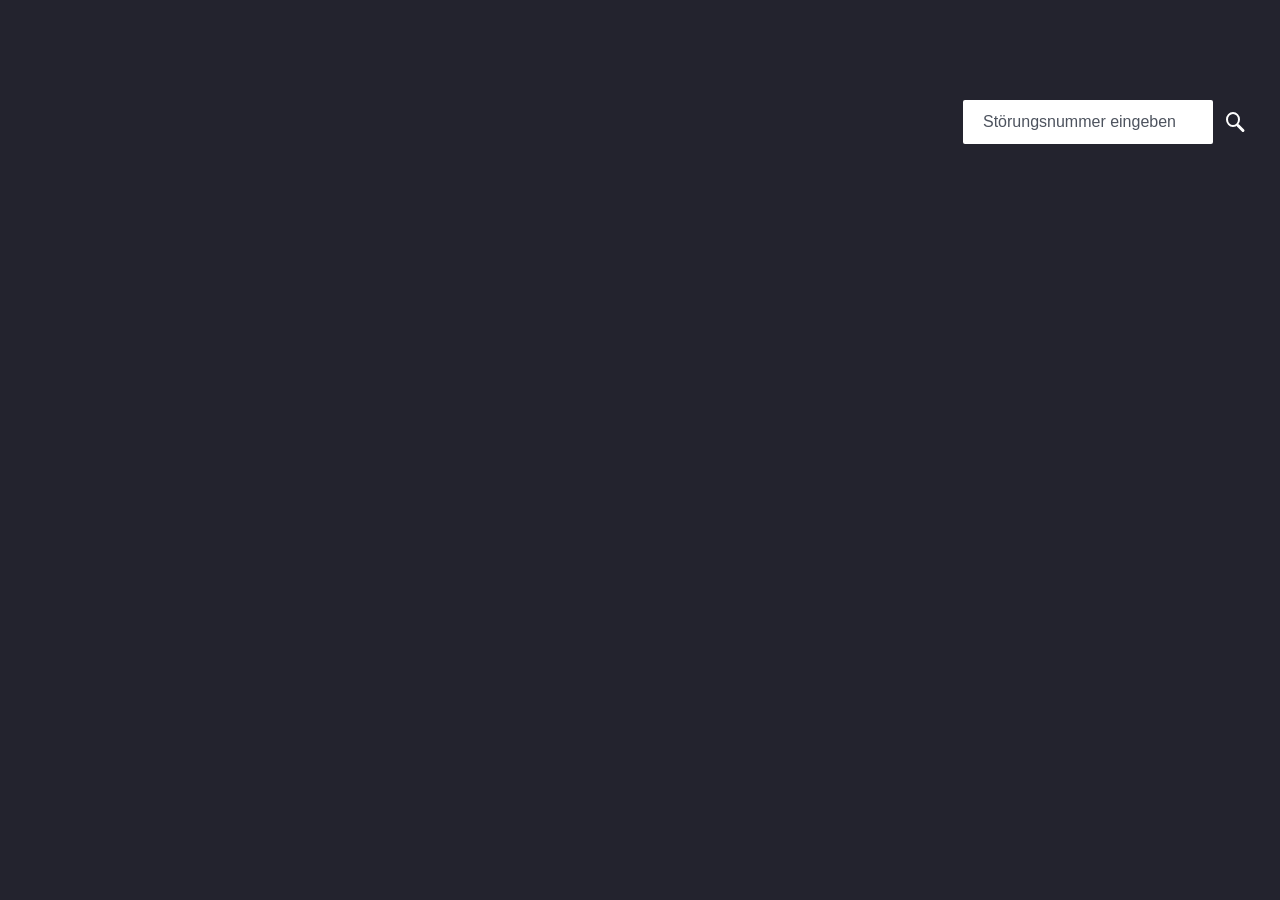
<file: webapp/Anhangsverzeichnis/index.html>
<!--/*-------------------------
Quelle externer Code:
http://tutorialzine.com/2014/09/cute-file-browser-jquery-ajax-php/
------------------------------>

<!DOCTYPE html>
<html>
<head lang="en">
	<meta charset="UTF-8">
	<meta name="viewport" content="width=device-width, initial-scale=1, maximum-scale=1">
    <link rel="shortcut icon" href="assets/img/favicon.ico">

	<title>Anhangsverzeichniss</title>


	<!-- Include our stylesheet -->
	<link href="assets/css/styles.css" rel="stylesheet"/>

</head>
<body>

	<div class="filemanager">

		<div class="search">
			<input type="search" placeholder="Störungsnummer eingeben" />
		</div>

		<ul class="data"></ul>

	</div>

	<!-- Include script files -->
	<script src="http://code.jquery.com/jquery-1.11.0.min.js"></script>
	<script src="assets/js/script.js"></script>

</body>
</html>
</file>
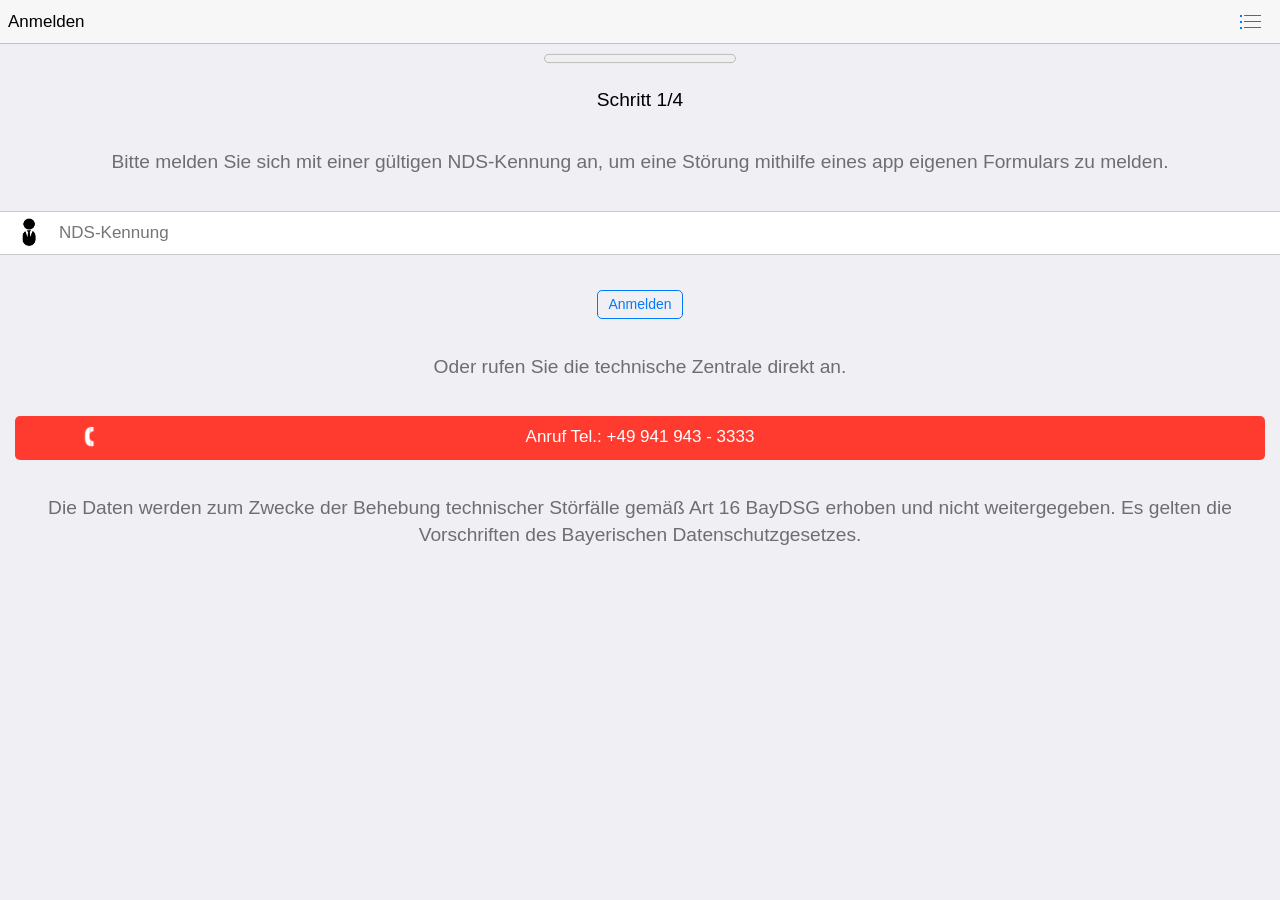
<file: webapp/FMApp/index.html>
<!-- 
Externe Quelle:
html/js: https://framework7.io
-->
<!DOCTYPE html>
<html lang="de" manifest="FMApp.appcache">
  <head>
    <meta charset="utf-8">
    <meta name="viewport" content="width=device-width, initial-scale=1, maximum-scale=1, minimum-scale=1, user-scalable=no, minimal-ui">
    <meta name="apple-mobile-web-app-capable" content="yes">
    <meta name="apple-mobile-web-app-status-bar-style" content="black">
    <link rel="shortcut icon" href="img/favicon.ico">
    <title>Facility Management App</title>
  </head>
  <!-- Check for available account info and set the correct language in the settings panel-->
  <body onload="UtilityController.init(); LoginController.setNDSAccount(); LoginController.checkLoginStatus(); SettingsController.setDefaultLanguage(); SettingsController.init()">
    <!-- Status bar overlay for fullscreen mode-->
    <div class="statusbar-overlay"></div>
    <!-- Panels overlay-->
    <div class="panel-overlay"></div>
    <!-- Left panel with reveal effect-->
    <div class="panel panel-left panel-reveal">
      <div class="navbar">
        <div class="navbar-inner">
          <!-- We have home navbar without left link-->
          <div class="center">
            <p data-i18n="Settings" data-i18n-de="Einstellungen"></p>
          </div>
        </div>
      </div>
      <div class="content-block">
        <div class="list-block">
          <ul>
            <li>
              <div class="item-content">
                <div class="item-inner"> 
                  <div class="item-title label">
                    <span class="settings-text" data-i18n="User" data-i18n-de="Benutzer"></span>
                  </div>
                  <div class="item-user">
                    <p class="settings-text menu-item-user-name" data-l11n>Please log in</p>
                    <p class="settings-text menu-item-user-name" data-l11n="de">Bitte anmelden</p>
                  </div>
                </div>
              </div>
            </li>
            <li>
              <div class="item-logout">
                <button class="button center menu-item-user-logout" disabled="true" data-l11n>Logout</button>
                <button class="button center menu-item-user-logout" disabled="true" data-l11n="de">Abmelden</button>
              </div>
            </li>
            <li>
              <div class="item-content">
                <div class="item-inner"> 
                  <div class="item-title label">
                    <span class="settings-text" data-i18n="Language" data-i18n-de="Sprache"></span>
                  </div>
                    <div class="item-language">
                      <select id="languageSelect">
                        <option value="en">English</option>
                        <option value="de">Deutsch</option>
                      </select>
                    </div>
                </div>
              </div>
            </li>
            <li>
              <div class="item-logout">
                <a href="help.html" class="button center" data-l11n>Help</a>
                <a href="help.html" class="button center" data-l11n="de">Hilfe</a>
              </div>
            </li>
            <li>
              <div class="item-back">
                <a href="#" class="button center menu-item-back close-panel" data-l11n>Back</a>
                <a href="#" class="button center menu-item-back close-panel" data-l11n="de">Zurück</a>
              </div>
            </li>
          </ul>
        </div>
      </div>
    </div>
    <!-- Right panel with cover effect-->
    <div class="panel panel-right panel-cover">
      <div class="content-block">
        <p>Right panel content goes here</p>
      </div>
    </div>
    <!-- Views-->
    <div class="views">
      <!-- Your main view, should have "view-main" class-->
      <div class="view view-main">
        <!-- Top Navbar-->
        <div class="navbar">
          <div class="navbar-inner">
            <!-- We have home navbar without left link-->
            <div class="center sliding">
              <p data-i18n="Login" data-i18n-de="Anmelden"></p>
            </div>
            <div class="right">
              <!-- Right link contains only icon - additional "icon-only" class--><a href="#" onclick="SettingsController.setDefaultLanguage();" class="link icon-only open-panel"> <i class="icon icon-bars"></i></a>
            </div>
          </div>
        </div>
        <!-- Pages, because we need fixed-through navbar and toolbar, it has additional appropriate classes-->
        <div class="pages navbar-through toolbar-through">
          <!-- Page, data-page contains page name-->
          <div data-page="index" class="page">
            <!-- Scrollable page content-->
            <div class="page-content">
              <div class="progress-indicator">
                <progress class="progress-bar center" max="1.0" value="0.0"></progress>
                <p class="progress-text" data-i18n="Step 1/4" data-i18n-de="Schritt 1/4"></p>
              </div>
              <div class="content-block">
                <p class="content-info-text" data-i18n="Please log in with a valid NDS-Account to report a malfunction using the specific app form." data-i18n-de="Bitte melden Sie sich mit einer gültigen NDS-Kennung an, um eine Störung mithilfe eines app eigenen Formulars zu melden."></p>
              </div>
              <div class="content-block-login">
                <div class="list-block">
                  <ul>
                    <li>
                      <div class="item-content">
                      <div class="item-media"><i class="icon icon-form-name"></i></div>
                      <div class="item-inner"> 
                        <div class="item-input">
                          <span data-l11n>
                            <input class="login-input" type="text" placeholder="NDS-Account"/>
                          </span>
                          <span data-l11n="de">
                            <input class="login-input" type="text" placeholder="NDS-Kennung"/>
                          </span>
                        </div>
                      </div>
                    </div>
                    </li>
                  </ul>
                </div> 
                <button class="button center button-nds" onclick="LoginController.checkUserNDS();" data-l11n>Login</button>
                <button class="button center button-nds" onclick="LoginController.checkUserNDS();" data-l11n="de">Anmelden</button>
              </div>
              <div class="content-block">
                <p class="content-info-text" data-i18n="Or call the technical centre immediately." data-i18n-de="Oder rufen Sie die technische Zentrale direkt an."></p>
              </div>
              <div class="content-block">
                <a href="tel:09419433333" class="external button center button-big button-fill color-red" data-i18n="Call Tel.: +49 941 943 - 3333" data-i18n-de="Anruf Tel.: +49 941 943 - 3333"><img src="img/phone_red.png" class="icon-estimation icon-urgent"></a>
              </div>
              <div class="content-block">
                <p class="content-info-text" data-i18n="Die Daten werden zum Zwecke der Behebung technischer Störfälle
                gemäß Art 16 BayDSG erhoben und nicht weitergegeben.
                Es gelten die Vorschriften des Bayerischen Datenschutzgesetzes." data-i18n-de="Die Daten werden zum Zwecke der Behebung technischer Störfälle
                gemäß Art 16 BayDSG erhoben und nicht weitergegeben.
                Es gelten die Vorschriften des Bayerischen Datenschutzgesetzes."></p>
              </div> 
            </div>
          </div>
        </div>
      </div>
    </div>
    <!-- Path to Framework7 Library JS-->
    <script type="text/javascript" src="js/libs/framework7.min.js"></script>
    <!--
    We need the following script to include styles depending on device's OS
    It is important to keep it as inline script or in separate JS file with this code only!
    -->
    <script type="text/javascript" src="js/Main.js"></script>
    <script type="text/javascript" src="js/app.js"></script>
    <script type="text/javascript" src="js/settingsController.js"></script>
    <script type="text/javascript" src="js/utilityController.js"></script>
    <script type="text/javascript" src="js/dataController.js"></script>
    <script type="text/javascript" src="js/loginController.js"></script>
    <script type="text/javascript" src="js/disturbanceController.js"></script>
    <script src="https://ajax.googleapis.com/ajax/libs/jquery/1.12.4/jquery.min.js"></script>
    <script>window.jQuery || document.write('<script src="js/libs/jquery.min.js"><\/script>')</script>
  </body>
</html>
</file>
<file: webapp/Anhangsverzeichnis/assets/css/styles.css>
/*-------------------------
Quelle externer Code:
http://tutorialzine.com/2014/09/cute-file-browser-jquery-ajax-php/
-------------------------*/

@charset "utf-8";


/*-------------------------
	Simple reset
--------------------------*/

*{
	margin:0;
	padding:0;
}


/*-------------------------
	Demo page
-------------------------*/

body {
	background-color: #23232e;
	font: 14px normal Arial, Helvetica, sans-serif;
	z-index: -4;
}


/*-------------------------
	File manager
-------------------------*/


.filemanager {
	width: 95%;
	max-width:1340px;
	position: relative;
	margin: 100px auto 50px;
}

@media all and (max-width: 965px) {
	.filemanager {
		margin: 30px auto 0;
		padding: 1px;
	}
}


/*-------------------------
	Breadcrumps
-------------------------*/


.filemanager .breadcrumbs {
	color: #ffffff;
	margin-left:20px;
	font-size: 24px;
	font-weight: 700;
	line-height: 35px;
}

.filemanager .breadcrumbs a:link, .breadcrumbs a:visited {
	color: #ffffff;
	text-decoration: none;
}

.filemanager .breadcrumbs a:hover {
	text-decoration: underline;
}

.filemanager .breadcrumbs .arrow {
	color:  #6a6a72;
	font-size: 24px;
	font-weight: 700;
	line-height: 20px;
}


/*-------------------------
	Search box
-------------------------*/


.filemanager .search {
	position: absolute;
	padding-right: 30px;
	cursor: pointer;
	right: 0;
	font-size: 17px;
	color: #ffffff;
	display: block;
	width: 40px;
	height: 40px;
}

.filemanager .search:before {
	content: '';
	position: absolute;
	margin-top:12px;
	width: 10px;
	height: 11px;
	border-radius: 50%;
	border: 2px solid #ffffff;
	right: 8px;
}

.filemanager .search:after {
	content: '';
	width: 3px;
	height: 10px;
	background-color: #ffffff;
	border-radius: 2px;
	position: absolute;
	top: 23px;
	right: 6px;
	-webkit-transform: rotate(-45deg);
	transform: rotate(-45deg);
}

.filemanager .search input[type=search] {
	border-radius: 2px;
	color: #4D535E;
	background-color: #FFF;
	width: 250px;
	height: 44px;
	margin-left: -215px;
	padding-left: 20px;
	text-decoration-color: #4d535e;
	font-size: 16px;
	font-weight: 400;
	line-height: 20px;
/*TODO:LÖSCHEN;	display: none;*/
	outline: none;
	border: none;
	padding-right: 10px;
	-webkit-appearance: none;
}

::-webkit-input-placeholder { /* WebKit browsers */
	color:    #4d535e;
}
:-moz-placeholder { /* Mozilla Firefox 4 to 18 */
	color:    #4d535e;
	opacity:  1;
}
::-moz-placeholder { /* Mozilla Firefox 19+ */
	color:    #4d535e;
	opacity:  1;
}
:-ms-input-placeholder { /* Internet Explorer 10+ */
	color:    #4d535e;
}


/*-------------------------
	Content area
-------------------------*/

.filemanager .data {
	margin-top: 60px;
	z-index: -3;
}

.filemanager .data.animated {
	-webkit-animation: showSlowlyElement 700ms; /* Chrome, Safari, Opera */
	animation: showSlowlyElement 700ms; /* Standard syntax */
}

.filemanager .data li {
	border-radius: 3px;
	background-color: #373743;
	width: 307px;
	height: 118px;
	list-style-type: none;
	margin: 10px;
	display: inline-block;
	position: relative;
	overflow: hidden;
	padding: 0.3em;
	z-index: 1;
	cursor: pointer;
	box-sizing: border-box;
	transition: 0.3s background-color;
}

.filemanager .data li:hover {
	background-color: #42424E;

}

.filemanager .data li a {
	position: absolute;
	top: 0;
	left: 0;
	width: 100%;
	height: 100%;
}

.filemanager .data li .name {
	color: #ffffff;
	font-size: 15px;
	font-weight: 700;
	line-height: 20px;
	width: 150px;
	white-space: nowrap;
	display: inline-block;
	position: absolute;
	overflow: hidden;
	text-overflow: ellipsis;
	top: 40px;
}

.filemanager .data li .details {
	color: #b6c1c9;
	font-size: 13px;
	font-weight: 400;
	width: 55px;
	height: 10px;
	top: 64px;
	white-space: nowrap;
	position: absolute;
	display: inline-block;
}

.filemanager .nothingfound {
	background-color: #373743;
	width: 23em;
	height: 21em;
	margin: 0 auto;
	display: none;
	font-family: Arial;
	-webkit-animation: showSlowlyElement 700ms; /* Chrome, Safari, Opera */
	animation: showSlowlyElement 700ms; /* Standard syntax */
}

.filemanager .nothingfound .nofiles {
	margin: 30px auto;
	top: 3em;
	border-radius: 50%;
	position:relative;
	background-color: #d72f6e;
	width: 11em;
	height: 11em;
	line-height: 11.4em;
}
.filemanager .nothingfound .nofiles:after {
	content: '×';
	position: absolute;
	color: #ffffff;
	font-size: 14em;
	margin-right: 0.092em;
	right: 0;
}

.filemanager .nothingfound span {
	margin: 0 auto auto 6.8em;
	color: #ffffff;
	font-size: 16px;
	font-weight: 700;
	line-height: 20px;
	height: 13px;
	position: relative;
	top: 2em;
}

@media all and (max-width:965px) {

	.filemanager .data li {
		width: 100%;
		margin: 5px 0;
	}

}

/* Chrome, Safari, Opera */
@-webkit-keyframes showSlowlyElement {
	100%   	{ transform: scale(1); opacity: 1; }
	0% 		{ transform: scale(1.2); opacity: 0; }
}

/* Standard syntax */
@keyframes showSlowlyElement {
	100%   	{ transform: scale(1); opacity: 1; }
	0% 		{ transform: scale(1.2); opacity: 0; }
}


/*-------------------------
		Icons
-------------------------*/

.icon {
	font-size: 23px;
}
.icon.folder {
	display: inline-block;
	margin: 1em;
	background-color: transparent;
	overflow: hidden;
}
.icon.folder:before {
	content: '';
	float: left;
	background-color: #7ba1ad;

	width: 1.5em;
	height: 0.45em;

	margin-left: 0.07em;
	margin-bottom: -0.07em;

	border-top-left-radius: 0.1em;
	border-top-right-radius: 0.1em;

	box-shadow: 1.25em 0.25em 0 0em #7ba1ad;
}
.icon.folder:after {
	content: '';
	float: left;
	clear: left;

	background-color: #a0d4e4;
	width: 3em;
	height: 2.25em;

	border-radius: 0.1em;
}
.icon.folder.full:before {
	height: 0.55em;
}
.icon.folder.full:after {
	height: 2.15em;
	box-shadow: 0 -0.12em 0 0 #ffffff;
}

.icon.file {
	width: 2.5em;
	height: 3em;
	line-height: 3em;
	text-align: center;
	border-radius: 0.25em;
	color: #FFF;
	display: inline-block;
	margin: 0.9em 1.2em 0.8em 1.3em;
	position: relative;
	overflow: hidden;
	box-shadow: 1.74em -2.1em 0 0 #A4A7AC inset;
}
.icon.file:first-line {
	font-size: 13px;
	font-weight: 700;
}
.icon.file:after {
	content: '';
	position: absolute;
	z-index: -1;
	border-width: 0;
	border-bottom: 2.6em solid #DADDE1;
	border-right: 2.22em solid rgba(0, 0, 0, 0);
	top: -34.5px;
	right: -4px;
}

.icon.file.f-avi,
.icon.file.f-flv,
.icon.file.f-mkv,
.icon.file.f-mov,
.icon.file.f-mpeg,
.icon.file.f-mpg,
.icon.file.f-mp4,
.icon.file.f-m4v,
.icon.file.f-wmv {
	box-shadow: 1.74em -2.1em 0 0 #7e70ee inset;
}
.icon.file.f-avi:after,
.icon.file.f-flv:after,
.icon.file.f-mkv:after,
.icon.file.f-mov:after,
.icon.file.f-mpeg:after,
.icon.file.f-mpg:after,
.icon.file.f-mp4:after,
.icon.file.f-m4v:after,
.icon.file.f-wmv:after {
	border-bottom-color: #5649c1;
}

.icon.file.f-mp2,
.icon.file.f-mp3,
.icon.file.f-m3u,
.icon.file.f-wma,
.icon.file.f-xls,
.icon.file.f-xlsx {
	box-shadow: 1.74em -2.1em 0 0 #5bab6e inset;
}
.icon.file.f-mp2:after,
.icon.file.f-mp3:after,
.icon.file.f-m3u:after,
.icon.file.f-wma:after,
.icon.file.f-xls:after,
.icon.file.f-xlsx:after {
	border-bottom-color: #448353;
}

.icon.file.f-doc,
.icon.file.f-docx,
.icon.file.f-psd{
	box-shadow: 1.74em -2.1em 0 0 #03689b inset;
}

.icon.file.f-doc:after,
.icon.file.f-docx:after,
.icon.file.f-psd:after {
	border-bottom-color: #2980b9;
}

.icon.file.f-gif,
.icon.file.f-jpg,
.icon.file.f-jpeg,
.icon.file.f-pdf,
.icon.file.f-png {
	box-shadow: 1.74em -2.1em 0 0 #e15955 inset;
}
.icon.file.f-gif:after,
.icon.file.f-jpg:after,
.icon.file.f-jpeg:after,
.icon.file.f-pdf:after,
.icon.file.f-png:after {
	border-bottom-color: #c6393f;
}

.icon.file.f-deb,
.icon.file.f-dmg,
.icon.file.f-gz,
.icon.file.f-rar,
.icon.file.f-zip,
.icon.file.f-7z {
	box-shadow: 1.74em -2.1em 0 0 #867c75 inset;
}
.icon.file.f-deb:after,
.icon.file.f-dmg:after,
.icon.file.f-gz:after,
.icon.file.f-rar:after,
.icon.file.f-zip:after,
.icon.file.f-7z:after {
	border-bottom-color: #685f58;
}

.icon.file.f-html,
.icon.file.f-rtf,
.icon.file.f-xml,
.icon.file.f-xhtml {
	box-shadow: 1.74em -2.1em 0 0 #a94bb7 inset;
}
.icon.file.f-html:after,
.icon.file.f-rtf:after,
.icon.file.f-xml:after,
.icon.file.f-xhtml:after {
	border-bottom-color: #d65de8;
}

.icon.file.f-js {
	box-shadow: 1.74em -2.1em 0 0 #d0c54d inset;
}
.icon.file.f-js:after {
	border-bottom-color: #a69f4e;
}

.icon.file.f-css,
.icon.file.f-saas,
.icon.file.f-scss {
	box-shadow: 1.74em -2.1em 0 0 #44afa6 inset;
}
.icon.file.f-css:after,
.icon.file.f-saas:after,
.icon.file.f-scss:after {
	border-bottom-color: #30837c;
}


/*----------------------------
	The Demo Footer
-----------------------------*/


footer {

	width: 770px;
	font: normal 16px Arial, Helvetica, sans-serif;
	padding: 15px 35px;
	position: fixed;
	bottom: 0;
	left: 50%;
	margin-left: -420px;

	background-color:#1f1f1f;
	background-image:linear-gradient(to bottom, #1f1f1f, #101010);

	border-radius:2px 2px 0 0;
	box-shadow: 0 -1px 4px rgba(0,0,0,0.4);
	z-index:1;
}

footer a.tz{
	font-weight:normal;
	font-size:16px !important;
	text-decoration:none !important;
	display:block;
	margin-right: 300px;
	text-overflow:ellipsis;
	white-space: nowrap;
	color:#bfbfbf !important;
	z-index:1;
}

footer a.tz:before{
	content: '';
	background: url('http://cdn.tutorialzine.com/misc/enhance/v2_footer_bg.png') no-repeat 0 -53px;
	width: 138px;
	height: 20px;
	display: inline-block;
	position: relative;
	bottom: -3px;
}

footer .close{
	position: absolute;
	cursor: pointer;
	width: 8px;
	height: 8px;
	background: url('http://cdn.tutorialzine.com/misc/enhance/v2_footer_bg.png') no-repeat 0 0px;
	top:10px;
	right:10px;
	z-index: 3;
}

footer #tzine-actions{
	position: absolute;
	top: 8px;
	width: 500px;
	right: 50%;
	margin-right: -650px;
	text-align: right;
	z-index: 2;
}

footer #tzine-actions iframe{
	display: inline-block;
	height: 21px;
	width: 95px;
	position: relative;
	float: left;
	margin-top: 11px;
}

@media (max-width: 1024px) {
	#bsaHolder, footer{ display:none;}
}
</file>
